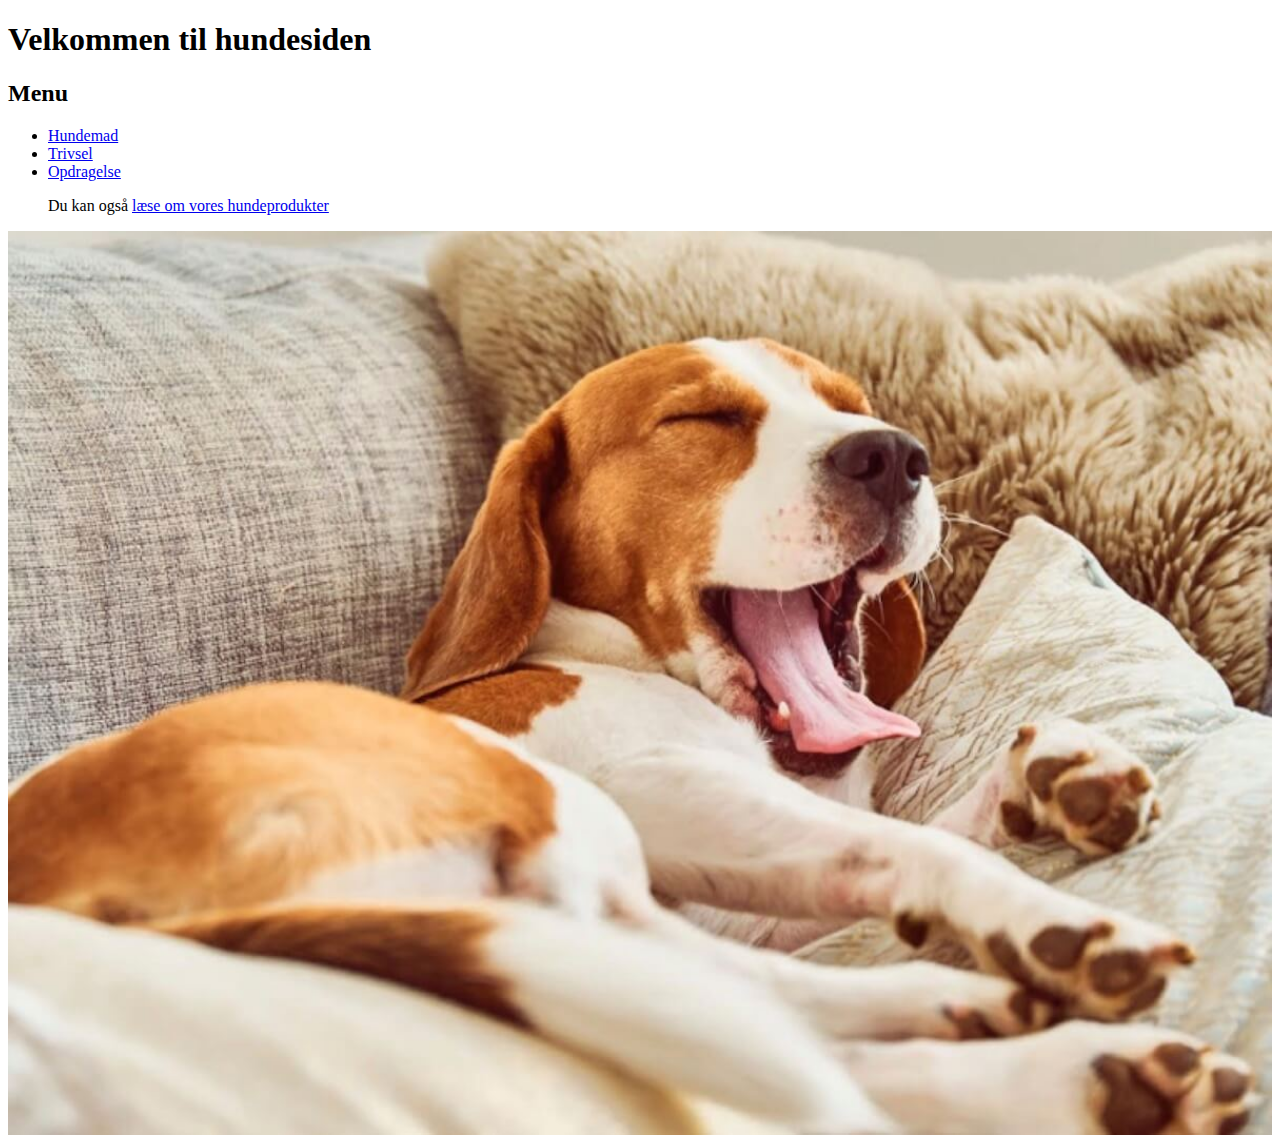
<file: websider/hundesiden/index.html>
<!DOCTYPE html>
<html lang="da">
    <head>
            <meta charset="utf-8">
            <title>Forside</title>
    </head>
    <body>
        <h1>Velkommen til hundesiden</h1>
        
        <h2>Menu</h2>
    <nav>
        <Ul>
            <li><a href="Hundemad.html">Hundemad</a></li>
            <li><a href="Trivsel.html">Trivsel</a></li>
            <li><a href="Opdragelse.html">Opdragelse</a></li>
            
            <p>Du kan også <a href="Produkter/Idex.html">læse om vores hundeprodukter</a> </p>
        </Ul>
    </nav>    
        
        <img src="hund.jpg" alt="Hund der gaber" width="100%">
    <!-- Hej jeg hedder Marie --> 
        
    </body>
</html>
</file>
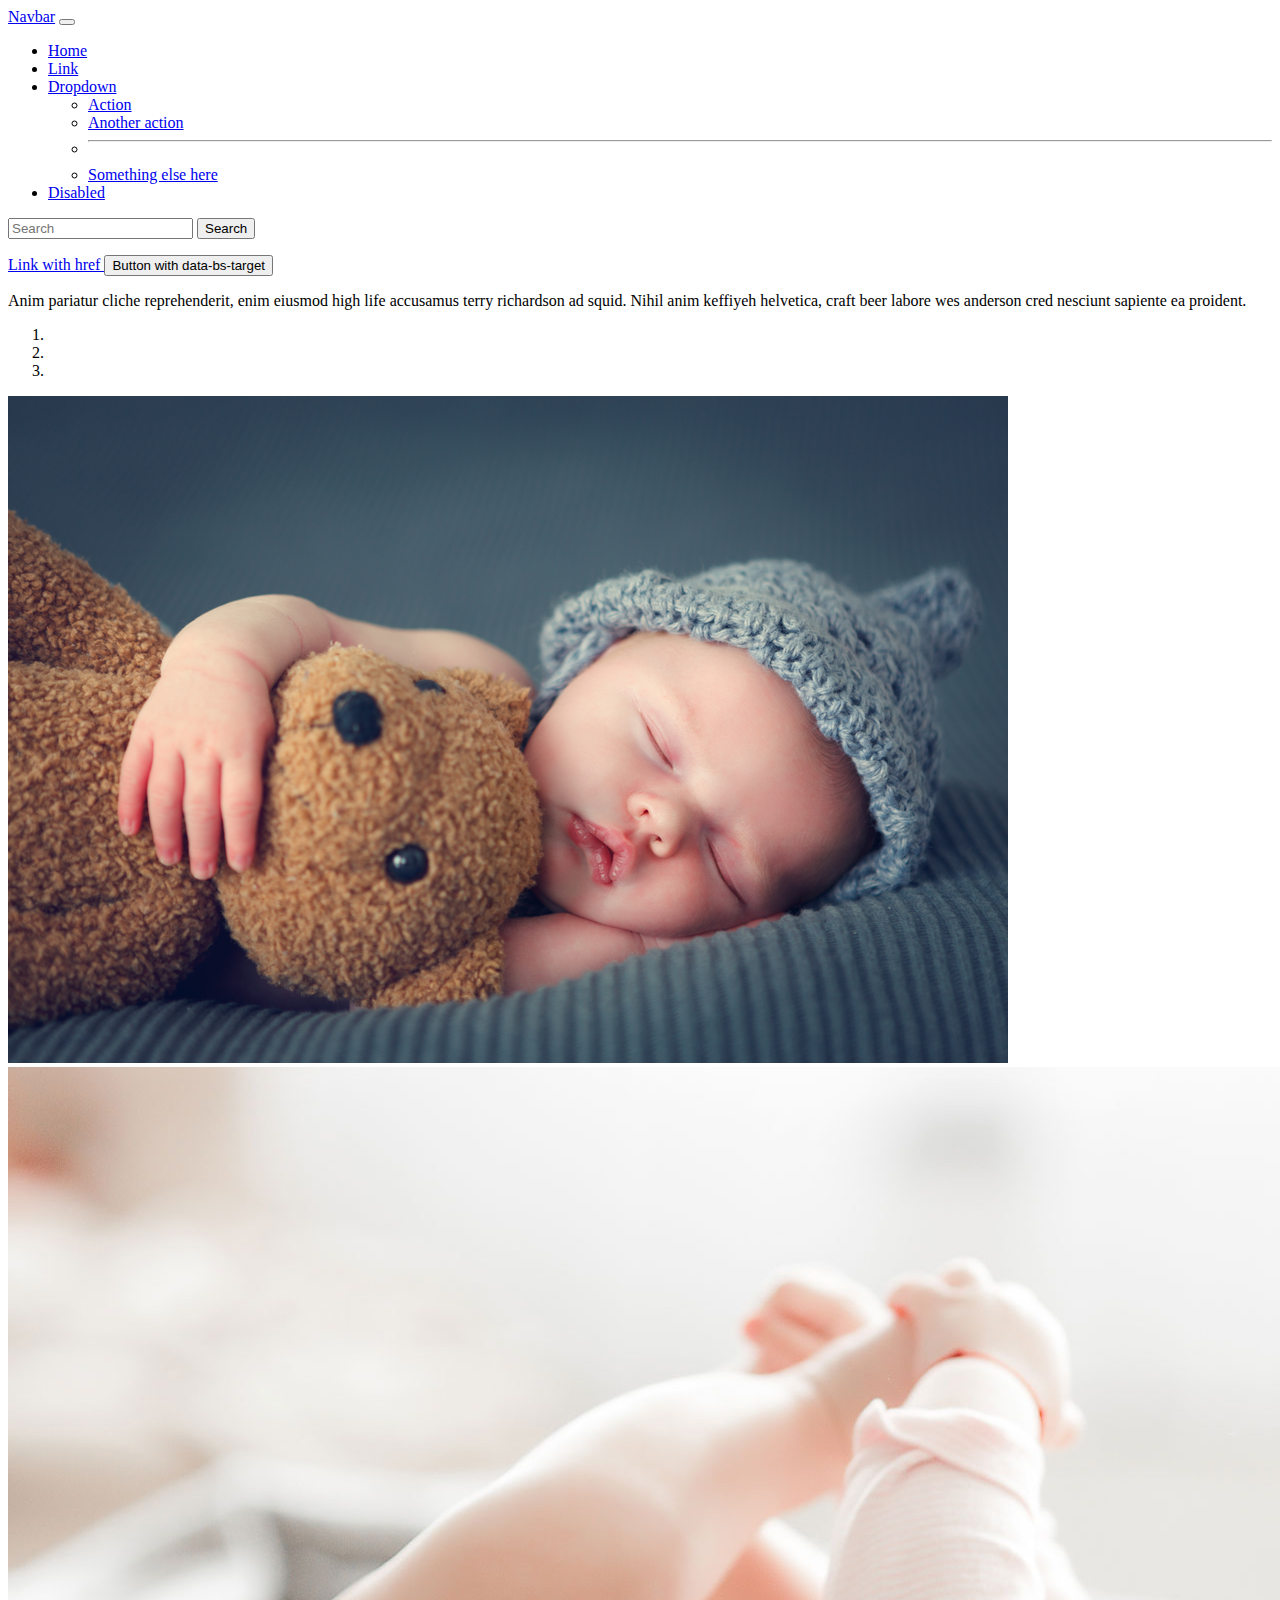
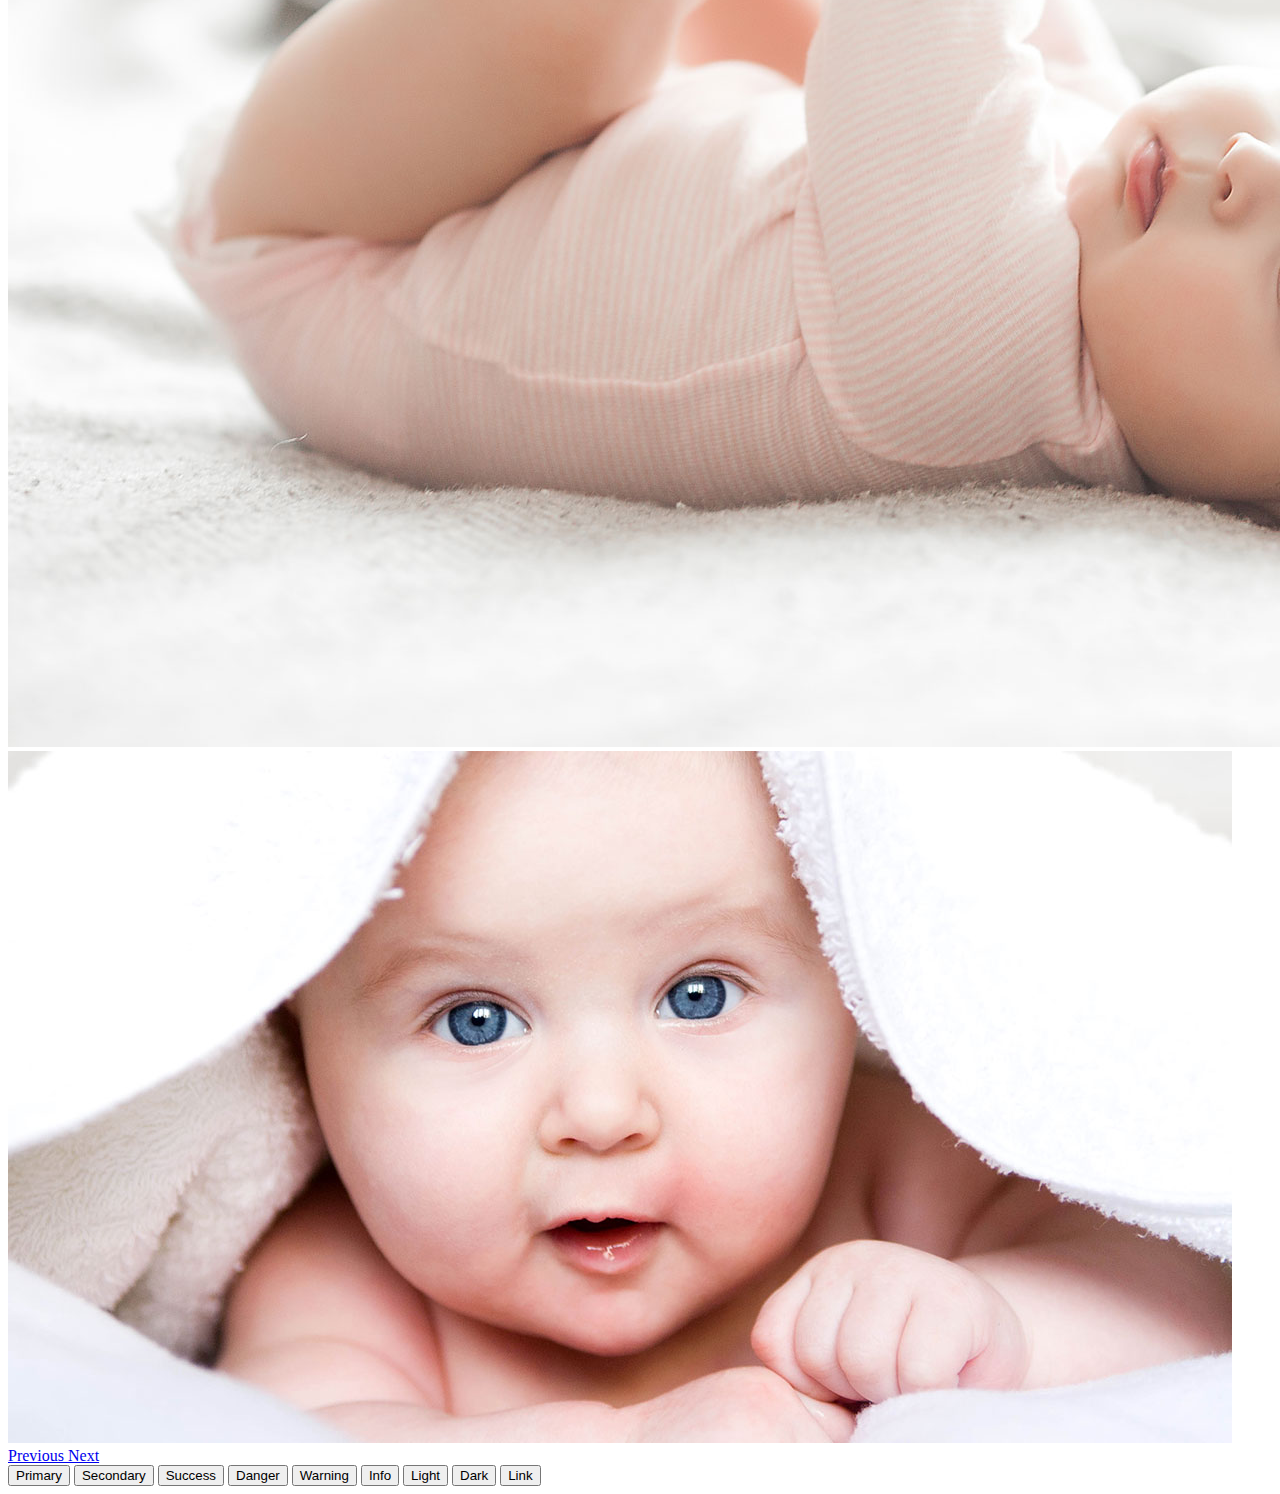
<file: websider/bootstrapovelse/bootstrap.html>
<!DOCTYPE html>
<html lang="da"> 
<head>
    <meta charset="utf-8">
    <meta name= "description" content="Skriv en beskrivelse af hjemmesiden">
    <link href="https://cdn.jsdelivr.net/npm/bootstrap@5.0.0-beta1/dist/css/bootstrap.min.css" rel="stylesheet" integrity="sha384-giJF6kkoqNQ00vy+HMDP7azOuL0xtbfIcaT9wjKHr8RbDVddVHyTfAAsrekwKmP1" crossorigin="anonymous">
    <title>Bootsrap Øvelse</title>
</head>
    
<body>
<!-- navbar starter her-->
    <nav class="navbar navbar-expand-lg navbar-light bg-light">
  <div class="container-fluid">
    <a class="navbar-brand" href="#">Navbar</a>
    <button class="navbar-toggler" type="button" data-bs-toggle="collapse" data-bs-target="#navbarSupportedContent" aria-controls="navbarSupportedContent" aria-expanded="false" aria-label="Toggle navigation">
      <span class="navbar-toggler-icon"></span>
    </button>
    <div class="collapse navbar-collapse" id="navbarSupportedContent">
      <ul class="navbar-nav me-auto mb-2 mb-lg-0">
        <li class="nav-item">
          <a class="nav-link active" aria-current="page" href="#">Home</a>
        </li>
        <li class="nav-item">
          <a class="nav-link" href="#">Link</a>
        </li>
        <li class="nav-item dropdown">
          <a class="nav-link dropdown-toggle" href="#" id="navbarDropdown" role="button" data-bs-toggle="dropdown" aria-expanded="false">
            Dropdown
          </a>
          <ul class="dropdown-menu" aria-labelledby="navbarDropdown">
            <li><a class="dropdown-item" href="#">Action</a></li>
            <li><a class="dropdown-item" href="#">Another action</a></li>
            <li><hr class="dropdown-divider"></li>
            <li><a class="dropdown-item" href="#">Something else here</a></li>
          </ul>
        </li>
        <li class="nav-item">
          <a class="nav-link disabled" href="#" tabindex="-1" aria-disabled="true">Disabled</a>
        </li>
      </ul>
      <form class="d-flex">
        <input class="form-control me-2" type="search" placeholder="Search" aria-label="Search">
        <button class="btn btn-outline-success" type="submit">Search</button>
      </form>
    </div>
  </div>
</nav>
    
<!--navbar slutter her-->

<!--collapsible elementer starter her-->
    
    <p>
  <a class="btn btn-primary" data-bs-toggle="collapse" href="#collapseExample" role="button" aria-expanded="false" aria-controls="collapseExample">
    Link with href
  </a>
  <button class="btn btn-primary" type="button" data-bs-toggle="collapse" data-bs-target="#collapseExample" aria-expanded="false" aria-controls="collapseExample">
    Button with data-bs-target
  </button>
</p>
<div class="collapse" id="collapseExample">
  <div class="card card-body">
    Anim pariatur cliche reprehenderit, enim eiusmod high life accusamus terry richardson ad squid. Nihil anim keffiyeh helvetica, craft beer labore wes anderson cred nesciunt sapiente ea proident.
  </div>
</div>
    
<!--collapsible elementer slutter her-->

<!--Billedkarrusel starter her     -->
    <div id="carouselExampleIndicators" class="carousel slide" data-bs-ride="carousel">
  <ol class="carousel-indicators">
    <li data-bs-target="#carouselExampleIndicators" data-bs-slide-to="0" class="active"></li>
    <li data-bs-target="#carouselExampleIndicators" data-bs-slide-to="1"></li>
    <li data-bs-target="#carouselExampleIndicators" data-bs-slide-to="2"></li>
  </ol>
  <div class="carousel-inner">
    <div class="carousel-item active">
      <img src="billede1.jpg" class="d-block w-100" alt="...">
    </div>
    <div class="carousel-item">
      <img src="billede2.jpg" class="d-block w-100" alt="...">
    </div>
    <div class="carousel-item">
      <img src="billede3.jpg" class="d-block w-100" alt="...">
    </div>
  </div>
  <a class="carousel-control-prev" href="#carouselExampleIndicators" role="button" data-bs-slide="prev">
    <span class="carousel-control-prev-icon" aria-hidden="true"></span>
    <span class="visually-hidden">Previous</span>
  </a>
  <a class="carousel-control-next" href="#carouselExampleIndicators" role="button" data-bs-slide="next">
    <span class="carousel-control-next-icon" aria-hidden="true"></span>
    <span class="visually-hidden">Next</span>
  </a>
</div>

<!--billedekarrusel slutter her -->
    
<!--Knapper starter her -->
    
    <button type="button" class="btn btn-primary">Primary</button>
<button type="button" class="btn btn-secondary">Secondary</button>
<button type="button" class="btn btn-success">Success</button>
<button type="button" class="btn btn-danger">Danger</button>
<button type="button" class="btn btn-warning">Warning</button>
<button type="button" class="btn btn-info">Info</button>
<button type="button" class="btn btn-light">Light</button>
<button type="button" class="btn btn-dark">Dark</button>

<button type="button" class="btn btn-link">Link</button>
    
<!-- knapper slutter her -->
    

    
   <script src="https://cdn.jsdelivr.net/npm/bootstrap@5.0.0-beta1/dist/js/bootstrap.bundle.min.js" integrity="sha384-ygbV9kiqUc6oa4msXn9868pTtWMgiQaeYH7/t7LECLbyPA2x65Kgf80OJFdroafW" crossorigin="anonymous"></script>
    
    
</body>
</file>
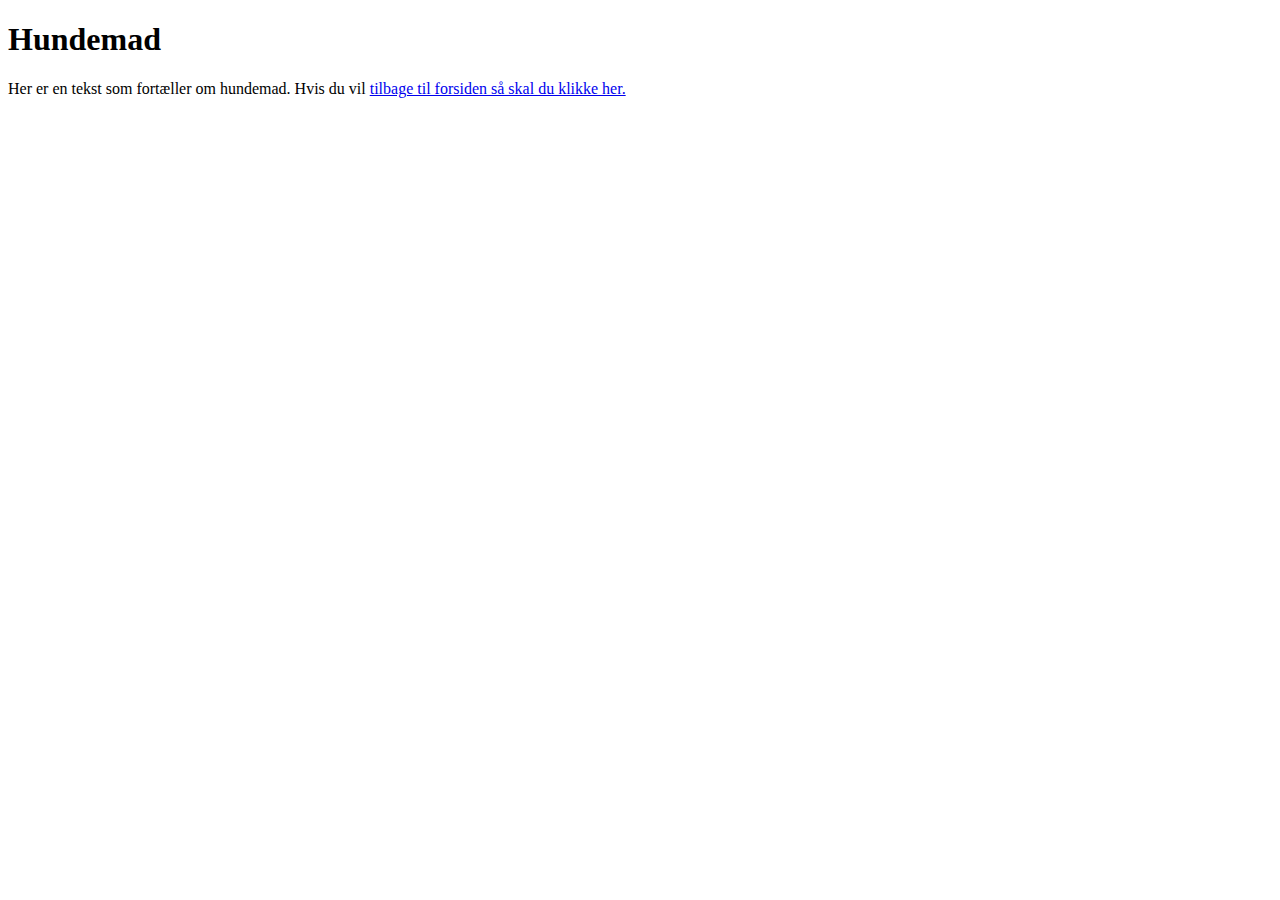
<file: websider/hundesiden/Hundemad.html>
<!DOCTYPE html>
<html lang="da">
    <head>
            <meta charset="utf-8">
            <title>Hundemad</title>
    </head>
    <body>
        <h1>Hundemad</h1>
        <p>Her er en tekst som fortæller om hundemad. Hvis du vil <a href="index.html">tilbage til forsiden så skal du klikke her.</a></p>
    </body>
</html>
</file>
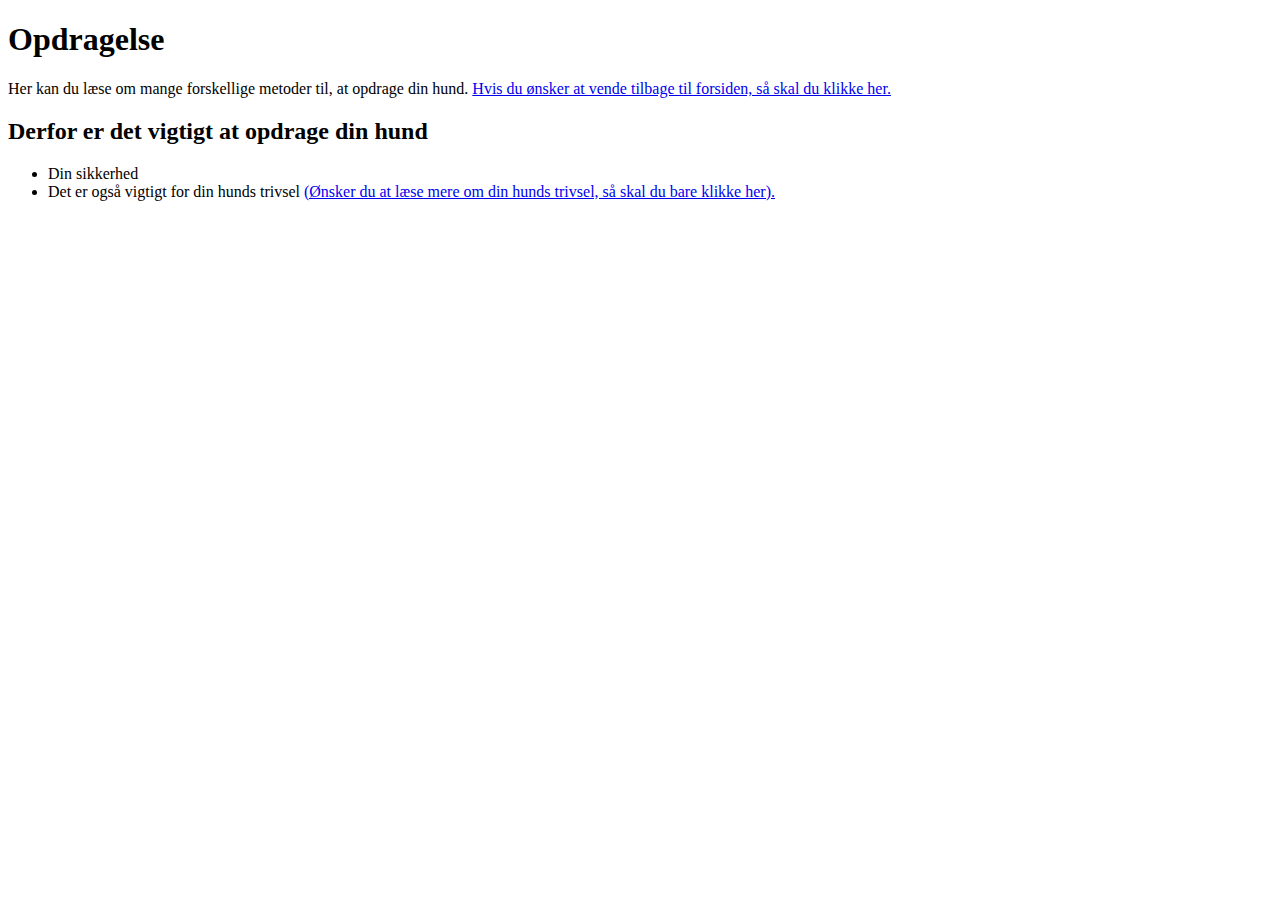
<file: websider/hundesiden/Opdragelse.html>
<!DOCTYPE html>
<html lang="da">
    <head>
            <meta charset="utf-8">
            <title>Opdragelse</title>
    </head>
    <body>
        <h1>Opdragelse</h1>
         <p>Her kan du læse om mange forskellige metoder til, at opdrage din hund. <a href="index.html"> Hvis du ønsker at vende tilbage til forsiden, så skal du klikke her.</a></p>
        <h2>Derfor er det vigtigt at opdrage din hund</h2>
        <ul>
            <li>Din sikkerhed</li>
            <li>Det er også vigtigt for din hunds trivsel <a href="Trivsel.html">(Ønsker du at læse mere om din hunds trivsel, så skal du bare klikke her).</a> </li></ul>
    </body>
</html>
</file>
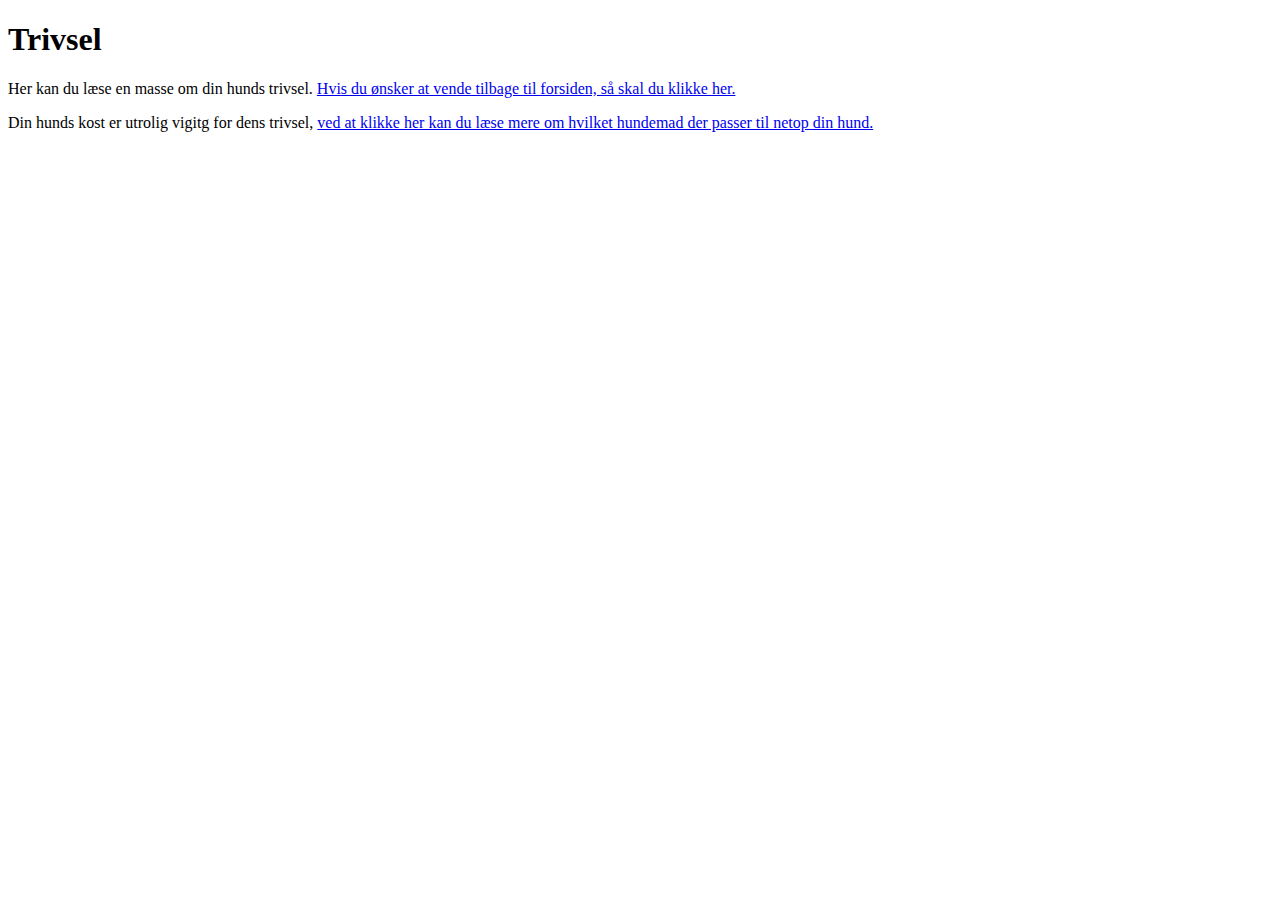
<file: websider/hundesiden/Trivsel.html>
<!DOCTYPE html>
<html lang="da">
    <head>
            <meta charset="utf-8">
            <title>Trivsel side</title>
    </head>
    <body>
        <h1>Trivsel</h1>
        <p>Her kan du læse en masse om din hunds trivsel. <a href="index.html"> Hvis du ønsker at vende tilbage til forsiden, så skal du klikke her.</a></p>
        <p>Din hunds kost er utrolig vigitg for dens trivsel, <a href="Hundemad.html">ved at klikke her kan du læse mere om hvilket hundemad der passer til netop din hund.</a> </p>
    </body>
</html>
</file>
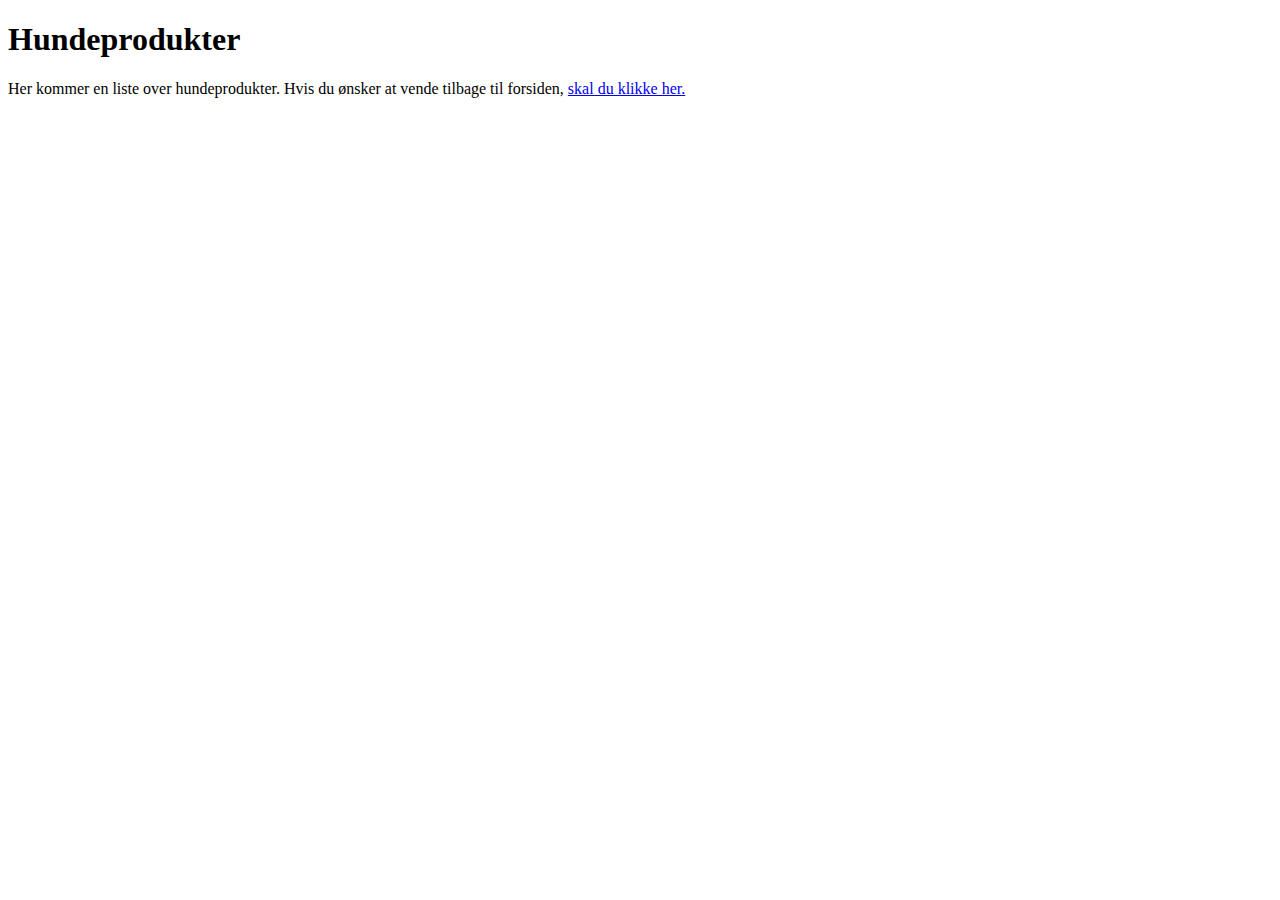
<file: websider/hundesiden/Produkter/Idex.html>
<!DOCTYPE html>
<html lang="da">
    <head>
            <meta charset="utf-8">
            <title>Produkter</title>
    </head>
    <body>
        <h1>Hundeprodukter</h1>
         <p>Her kommer en liste over hundeprodukter. Hvis du ønsker at vende tilbage til forsiden, <a href="../index.html">skal du klikke her.</a> </p>
    </body>
</html>
</file>
